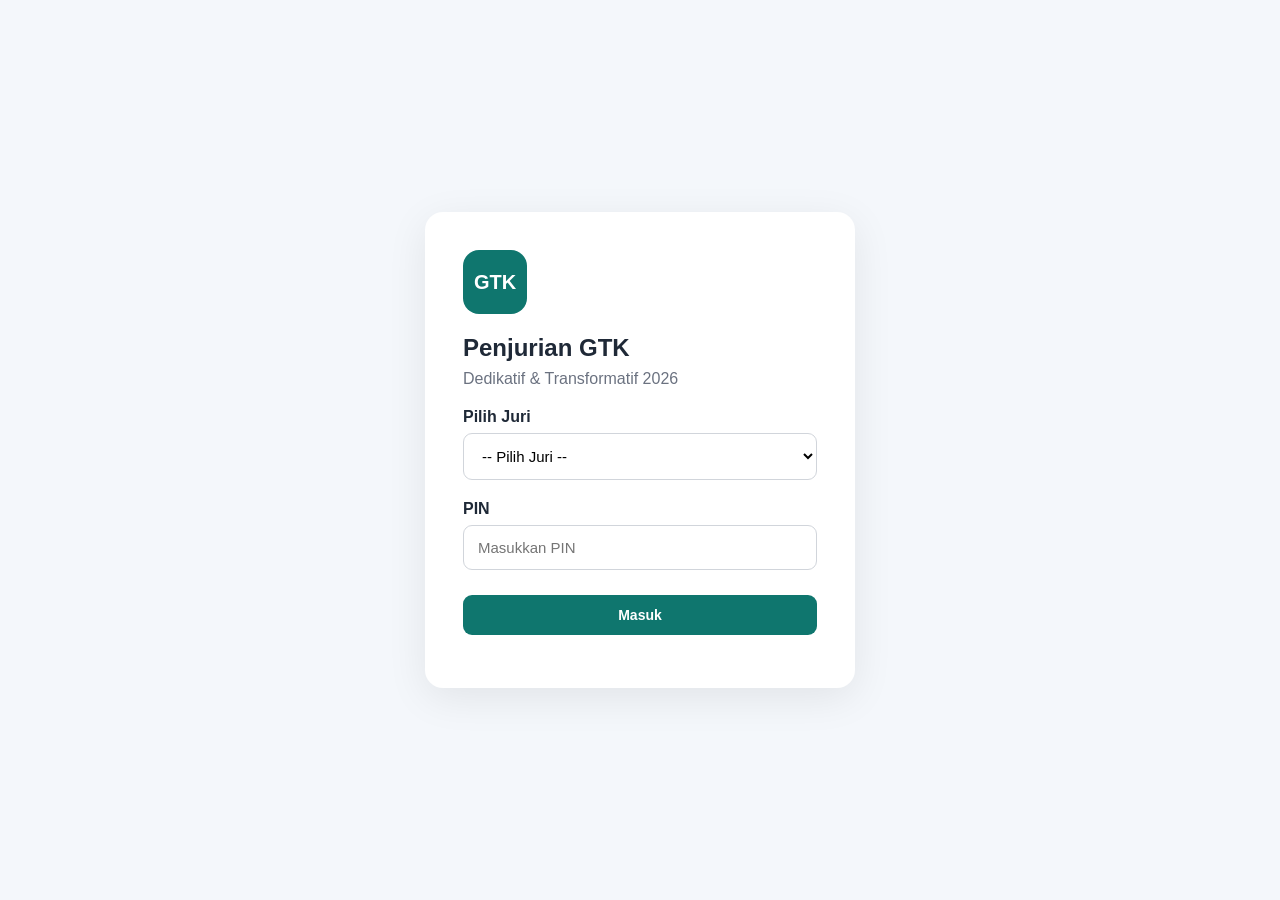
<file: index.html>
<!DOCTYPE html>
<html lang="id">
<head>
  <meta charset="UTF-8">

  <meta
    name="viewport"
    content="width=device-width, initial-scale=1.0"
  >

  <title>Penjurian GTK 2026</title>

  <link
    rel="stylesheet"
    href="style.css"
  >
</head>

<body>

  <!-- =========================================
       LOGIN
       ========================================= -->

  <section id="loginPage" class="page">

    <div class="login-card">

      <div class="logo">
        GTK
      </div>

      <h1>Penjurian GTK</h1>

      <p class="subtitle">
        Dedikatif & Transformatif 2026
      </p>

      <div class="form-group">

        <label for="juriSelect">
          Pilih Juri
        </label>

        <select id="juriSelect">

          <option value="">
            -- Pilih Juri --
          </option>

          <option value="Juri 1">
            Juri 1
          </option>

          <option value="Juri 2">
            Juri 2
          </option>

          <option value="Juri 3">
            Juri 3
          </option>

          <option value="Juri 4">
            Juri 4
          </option>

          <option value="Juri 5">
            Juri 5
          </option>

          <option value="Juri 6">
            Juri 6
          </option>

        </select>

      </div>


      <div class="form-group">

        <label for="pinInput">
          PIN
        </label>

        <input
          type="password"
          id="pinInput"
          placeholder="Masukkan PIN"
          inputmode="numeric"
        >

      </div>


      <button
        id="loginButton"
        class="btn btn-primary"
        onclick="login()"
      >
        Masuk
      </button>


      <div
        id="loginMessage"
        class="message"
      ></div>

    </div>

  </section>


  <!-- =========================================
       DASHBOARD
       ========================================= -->

  <section
    id="dashboardPage"
    class="page hidden"
  >

    <header class="topbar">

      <div>

        <h1>Penjurian GTK 2026</h1>

        <div
          id="juriInfo"
          class="juri-info"
        ></div>

      </div>


      <button
        class="btn btn-danger"
        onclick="logout()"
      >
        Keluar
      </button>

    </header>


    <main class="container">

      <!-- KATEGORI -->

      <div id="categoryPage">

        <h2>Pilih Kategori</h2>

        <div class="category-grid">

          <button
            class="category-card"
            onclick="openCategory('kepala')"
          >

            <span class="category-number">
              01
            </span>

            <strong>
              Kepala Sekolah Transformatif
            </strong>

            <small>
              12 peserta
            </small>

          </button>


          <button
            class="category-card"
            onclick="openCategory('guruTransformatif')"
          >

            <span class="category-number">
              02
            </span>

            <strong>
              Guru Transformatif
            </strong>

            <small>
              12 peserta
            </small>

          </button>


          <button
            class="category-card"
            onclick="openCategory('guruDedikatif')"
          >

            <span class="category-number">
              03
            </span>

            <strong>
              Guru Dedikatif
            </strong>

            <small>
              12 peserta
            </small>

          </button>

        </div>

      </div>


      <!-- PESERTA -->

      <div
        id="participantPage"
        class="hidden"
      >

        <div class="section-header">

          <button
            class="btn btn-secondary"
            onclick="backToCategories()"
          >
            ← Kembali
          </button>

          <div>

            <h2 id="categoryTitle"></h2>

            <p>
              Pilih peserta yang akan dinilai
            </p>

          </div>

        </div>


        <div
          id="participantList"
          class="participant-grid"
        ></div>

      </div>


      <!-- FORM PENILAIAN -->

      <div
        id="scoringPage"
        class="hidden"
      >

        <div class="section-header">

          <button
            class="btn btn-secondary"
            onclick="backToParticipants()"
          >
            ← Daftar Peserta
          </button>

          <div>

            <h2 id="participantName"></h2>

            <p id="participantCategory"></p>

          </div>

        </div>


        <div class="score-card">

          <div class="score-info">

            <div>
              <span>Juri</span>
              <strong id="scoreJuri"></strong>
            </div>

            <div>
              <span>Peserta</span>
              <strong id="scoreNo"></strong>
            </div>

          </div>


          <div id="scoreForm"></div>


          <div class="score-actions">

            <button
              class="btn btn-primary"
              onclick="saveScore()"
            >
              💾 Simpan Nilai
            </button>

            <button
              class="btn btn-warning"
              onclick="lockScore()"
            >
              🔒 Kunci Nilai
            </button>

          </div>


          <div
            id="scoreMessage"
            class="message"
          ></div>

        </div>

      </div>

    </main>

  </section>


  <!-- LOADING -->

  <div
    id="loading"
    class="loading hidden"
  >

    <div class="spinner"></div>

    <span>Memproses...</span>

  </div>


  <script src="app.js"></script>

</body>
</html>
</file>
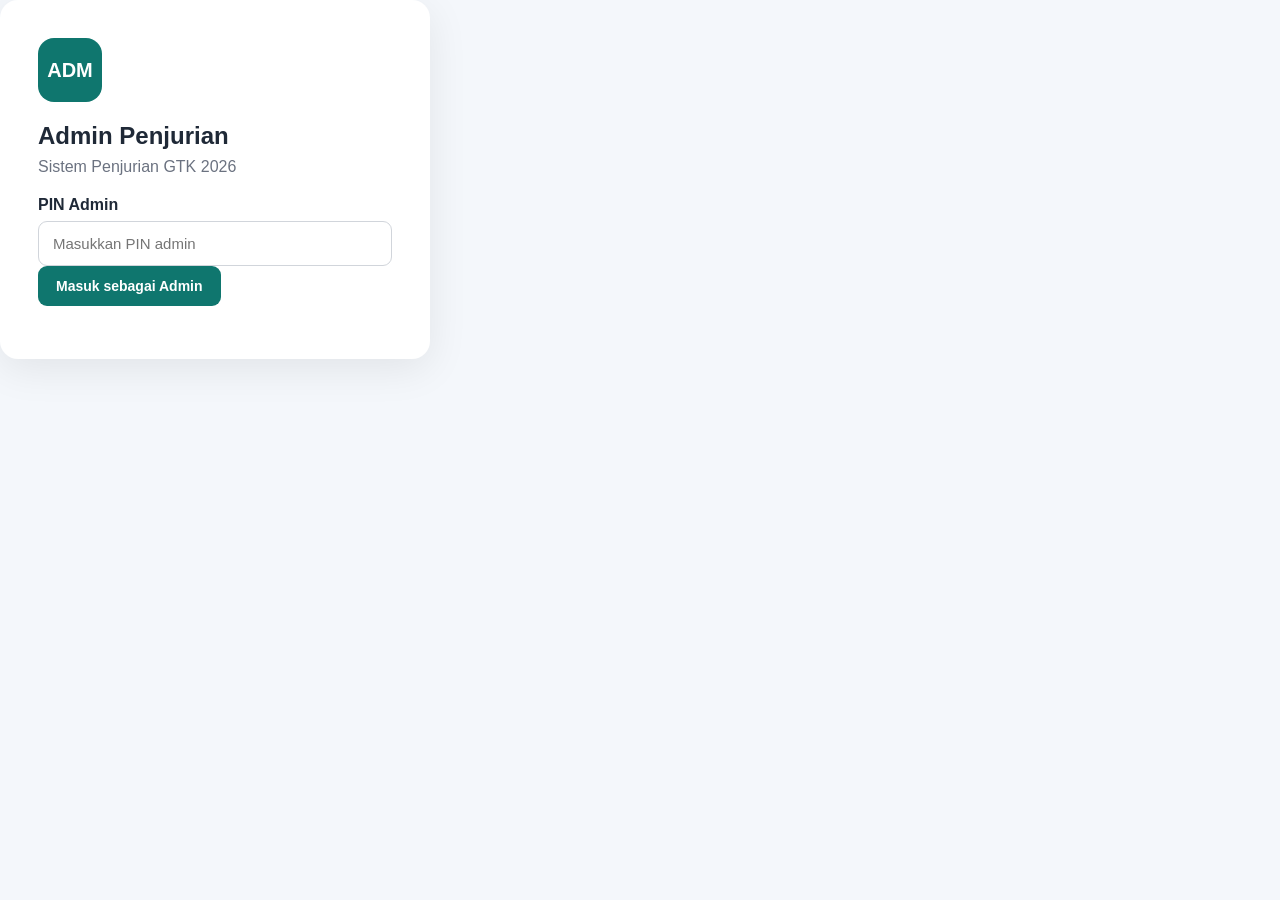
<file: admin.html>
<!DOCTYPE html>
<html lang="id">
<head>
  <meta charset="UTF-8">
  <meta name="viewport" content="width=device-width, initial-scale=1.0">

  <title>Admin - Penjurian GTK 2026</title>

  <link rel="stylesheet" href="style.css">
</head>

<body>

  <!-- LOGIN ADMIN -->

  <section id="adminLoginPage" class="page">

    <div class="login-card">

      <div class="logo">
        ADM
      </div>

      <h1>Admin Penjurian</h1>

      <p class="subtitle">
        Sistem Penjurian GTK 2026
      </p>

      <div class="form-group">

        <label for="adminPin">
          PIN Admin
        </label>

        <input
          type="password"
          id="adminPin"
          placeholder="Masukkan PIN admin"
          inputmode="numeric"
        >

      </div>

      <button
        class="btn btn-primary"
        onclick="adminLogin()"
      >
        Masuk sebagai Admin
      </button>

      <div
        id="adminLoginMessage"
        class="message"
      ></div>

    </div>

  </section>


  <!-- DASHBOARD ADMIN -->

  <section
    id="adminDashboard"
    class="page hidden"
  >

    <header class="topbar">

      <div>

        <h1>Dashboard Admin</h1>

        <div class="juri-info">
          Penjurian GTK Dedikatif & Transformatif 2026
        </div>

      </div>

      <button
        class="btn btn-danger"
        onclick="adminLogout()"
      >
        Keluar
      </button>

    </header>


    <main class="container">

      <!-- RINGKASAN -->

      <h2>Monitoring Penilaian</h2>

      <div
        id="summaryCards"
        class="category-grid"
      ></div>


      <!-- STATUS JURI -->

      <h2 style="margin-top:40px;">
        Status Penilaian Juri
      </h2>

      <div class="table-wrapper">

        <table id="juryStatusTable">

          <thead>

            <tr>

              <th>Juri</th>

              <th>
                Kepala Sekolah
              </th>

              <th>
                Guru Transformatif
              </th>

              <th>
                Guru Dedikatif
              </th>

            </tr>

          </thead>

          <tbody></tbody>

        </table>

      </div>


      <!-- REKAP -->

      <h2 style="margin-top:40px;">
        Rekap Nilai
      </h2>

      <div class="admin-controls">

        <select
          id="rekapCategory"
          onchange="loadRekapCategory()"
        >

          <option value="kepala">
            Kepala Sekolah Transformatif
          </option>

          <option value="guruTransformatif">
            Guru Transformatif
          </option>

          <option value="guruDedikatif">
            Guru Dedikatif
          </option>

        </select>

        <button
          class="btn btn-primary"
          onclick="loadRekap()"
        >
          ↻ Refresh
        </button>

      </div>


      <div class="table-wrapper">

        <table id="rekapTable">

          <thead>

            <tr>

              <th>No</th>
              <th>Nama Peserta</th>
              <th>Juri 1</th>
              <th>Juri 2</th>
              <th>Juri 3</th>
              <th>Juri 4</th>
              <th>Juri 5</th>
              <th>Juri 6</th>
              <th>Rata-rata</th>
              <th>Peringkat</th>

            </tr>

          </thead>

          <tbody></tbody>

        </table>

      </div>


      <!-- HASIL JUARA -->

      <h2 style="margin-top:40px;">
        Hasil Juara
      </h2>

      <div
        id="winnerContainer"
        class="winner-grid"
      ></div>

    </main>

  </section>


  <div
    id="loading"
    class="loading hidden"
  >

    <div class="spinner"></div>

    <span>Memproses...</span>

  </div>


  <script src="admin.js"></script>

</body>
</html>
</file>
<file: style.css>
* {
  box-sizing: border-box;
}

body {
  margin: 0;
  font-family:
    Arial,
    Helvetica,
    sans-serif;

  background: #f4f7fb;
  color: #1f2937;
}

.hidden {
  display: none !important;
}


/* =========================================
   LOGIN
   ========================================= */

.page {
  min-height: 100vh;
}

#loginPage {
  display: flex;
  justify-content: center;
  align-items: center;
  padding: 24px;
}

.login-card {
  width: 100%;
  max-width: 430px;

  background: white;

  padding: 38px;

  border-radius: 18px;

  box-shadow:
    0 10px 40px
    rgba(0, 0, 0, 0.08);
}

.logo {
  width: 64px;
  height: 64px;

  display: flex;
  align-items: center;
  justify-content: center;

  margin-bottom: 20px;

  border-radius: 16px;

  background: #0f766e;
  color: white;

  font-size: 20px;
  font-weight: 700;
}

.login-card h1 {
  margin: 0 0 8px;
}

.subtitle {
  margin-top: 0;
  color: #6b7280;
}


/* =========================================
   FORM
   ========================================= */

.form-group {
  margin-top: 20px;
}

.form-group label {
  display: block;

  margin-bottom: 7px;

  font-weight: 600;
}

select,
input {
  width: 100%;

  padding: 13px 14px;

  border: 1px solid #d1d5db;

  border-radius: 9px;

  font-size: 15px;

  background: white;
}

select:focus,
input:focus {
  outline: none;

  border-color: #0f766e;

  box-shadow:
    0 0 0 3px
    rgba(15, 118, 110, 0.12);
}


/* =========================================
   BUTTON
   ========================================= */

.btn {
  border: 0;

  border-radius: 9px;

  padding: 12px 18px;

  font-size: 14px;

  font-weight: 600;

  cursor: pointer;
}

.btn-primary {
  background: #0f766e;
  color: white;
}

.btn-primary:hover {
  background: #115e59;
}

.btn-secondary {
  background: #e5e7eb;
  color: #374151;
}

.btn-danger {
  background: #dc2626;
  color: white;
}

.btn-warning {
  background: #d97706;
  color: white;
}

#loginButton {
  width: 100%;
  margin-top: 25px;
}


/* =========================================
   MESSAGE
   ========================================= */

.message {
  margin-top: 15px;

  font-size: 14px;
}

.message.error {
  color: #dc2626;
}

.message.success {
  color: #15803d;
}


/* =========================================
   TOPBAR
   ========================================= */

.topbar {
  min-height: 76px;

  display: flex;

  justify-content: space-between;
  align-items: center;

  padding: 15px 30px;

  background: white;

  border-bottom: 1px solid #e5e7eb;
}

.topbar h1 {
  margin: 0;

  font-size: 20px;
}

.juri-info {
  margin-top: 5px;

  color: #0f766e;

  font-size: 14px;

  font-weight: 600;
}


/* =========================================
   CONTAINER
   ========================================= */

.container {
  max-width: 1100px;

  margin: auto;

  padding: 30px;
}

.container h2 {
  margin-top: 0;
}


/* =========================================
   CATEGORY
   ========================================= */

.category-grid {
  display: grid;

  grid-template-columns:
    repeat(3, 1fr);

  gap: 20px;

  margin-top: 25px;
}

.category-card {
  text-align: left;

  border: 1px solid #e5e7eb;

  border-radius: 15px;

  background: white;

  padding: 25px;

  cursor: pointer;

  transition:
    transform 0.15s,
    box-shadow 0.15s;
}

.category-card:hover {
  transform: translateY(-3px);

  box-shadow:
    0 10px 25px
    rgba(0, 0, 0, 0.08);
}

.category-number {
  display: block;

  color: #0f766e;

  font-size: 13px;

  font-weight: 700;

  margin-bottom: 12px;
}

.category-card strong {
  display: block;

  font-size: 17px;

  line-height: 1.4;
}

.category-card small {
  display: block;

  margin-top: 12px;

  color: #6b7280;
}


/* =========================================
   SECTION HEADER
   ========================================= */

.section-header {
  display: flex;

  align-items: center;

  gap: 20px;

  margin-bottom: 25px;
}

.section-header h2 {
  margin-bottom: 5px;
}

.section-header p {
  margin: 0;

  color: #6b7280;
}


/* =========================================
   PARTICIPANT
   ========================================= */

.participant-grid {
  display: grid;

  grid-template-columns:
    repeat(3, 1fr);

  gap: 15px;
}

.participant-card {
  background: white;

  border: 1px solid #e5e7eb;

  border-radius: 12px;

  padding: 18px;

  cursor: pointer;
}

.participant-card:hover {
  border-color: #0f766e;

  box-shadow:
    0 5px 15px
    rgba(0, 0, 0, 0.06);
}

.participant-number {
  display: inline-flex;

  width: 30px;
  height: 30px;

  align-items: center;
  justify-content: center;

  margin-bottom: 10px;

  border-radius: 50%;

  background: #ecfdf5;

  color: #047857;

  font-weight: 700;

  font-size: 13px;
}

.participant-name {
  font-weight: 600;

  line-height: 1.4;
}

.participant-status {
  margin-top: 10px;

  font-size: 12px;

  color: #6b7280;
}


/* =========================================
   SCORE CARD
   ========================================= */

.score-card {
  max-width: 800px;

  margin: auto;

  background: white;

  border-radius: 16px;

  padding: 25px;

  box-shadow:
    0 5px 25px
    rgba(0, 0, 0, 0.06);
}

.score-info {
  display: flex;

  gap: 40px;

  padding-bottom: 20px;

  margin-bottom: 20px;

  border-bottom: 1px solid #e5e7eb;
}

.score-info span {
  display: block;

  color: #6b7280;

  font-size: 12px;

  margin-bottom: 5px;
}

.score-info strong {
  font-size: 15px;
}


/* =========================================
   SCORE ITEM
   ========================================= */

.score-item {
  padding: 18px 0;

  border-bottom: 1px solid #eef0f2;
}

.score-item:last-child {
  border-bottom: 0;
}

.score-item-header {
  display: flex;

  justify-content: space-between;

  gap: 20px;

  margin-bottom: 12px;
}

.score-item-title {
  font-weight: 700;
}

.score-item-weight {
  color: #0f766e;

  font-size: 13px;

  font-weight: 600;
}

.score-buttons {
  display: grid;

  grid-template-columns:
    repeat(4, 1fr);

  gap: 8px;
}

.score-button {
  padding: 12px;

  border: 1px solid #d1d5db;

  border-radius: 8px;

  background: white;

  cursor: pointer;

  font-weight: 700;
}

.score-button:hover {
  border-color: #0f766e;
}

.score-button.selected {
  background: #0f766e;

  color: white;

  border-color: #0f766e;
}


/* =========================================
   ACTION
   ========================================= */

.score-actions {
  display: flex;

  gap: 10px;

  margin-top: 25px;
}


/* =========================================
   LOADING
   ========================================= */

.loading {
  position: fixed;

  inset: 0;

  display: flex;

  flex-direction: column;

  justify-content: center;

  align-items: center;

  gap: 12px;

  background:
    rgba(255, 255, 255, 0.8);

  z-index: 1000;
}

.spinner {
  width: 38px;
  height: 38px;

  border: 4px solid #e5e7eb;

  border-top-color: #0f766e;

  border-radius: 50%;

  animation:
    spin 0.8s linear infinite;
}

@keyframes spin {
  to {
    transform: rotate(360deg);
  }
}


/* =========================================
   RESPONSIVE
   ========================================= */

@media (max-width: 800px) {

  .category-grid,
  .participant-grid {
    grid-template-columns:
      1fr;
  }

  .topbar {
    padding: 15px;
  }

  .container {
    padding: 20px 15px;
  }

  .section-header {
    align-items: flex-start;

    flex-direction: column;
  }

  .score-info {
    gap: 20px;

    flex-wrap: wrap;
  }
/* =========================================
   ADMIN
   ========================================= */

.table-wrapper {
  width: 100%;

  overflow-x: auto;

  background: white;

  border-radius: 12px;

  border: 1px solid #e5e7eb;
}

table {
  width: 100%;

  border-collapse: collapse;

  min-width: 850px;
}

th,
td {
  padding: 13px 12px;

  border-bottom: 1px solid #e5e7eb;

  text-align: left;

  font-size: 13px;
}

th {
  background: #f8fafc;

  font-weight: 700;

  white-space: nowrap;
}

tr:last-child td {
  border-bottom: 0;
}

.admin-controls {
  display: flex;

  gap: 10px;

  margin: 20px 0;
}

.admin-controls select {
  max-width: 350px;
}


/* =========================================
   PROGRESS
   ========================================= */

.progress-bar {
  width: 100%;

  min-width: 100px;

  height: 8px;

  margin: 6px 0;

  border-radius: 20px;

  background: #e5e7eb;

  overflow: hidden;
}

.progress-fill {
  height: 100%;

  background: #0f766e;

  border-radius: 20px;
}


/* =========================================
   WINNER
   ========================================= */

.winner-grid {
  display: grid;

  grid-template-columns:
    repeat(3, 1fr);

  gap: 20px;

  margin-bottom: 50px;
}

.winner-section {
  background: white;

  border: 1px solid #e5e7eb;

  border-radius: 14px;

  overflow: hidden;
}

.winner-section h3 {
  margin: 0;

  padding: 18px;

  background: #f8fafc;

  font-size: 15px;

  line-height: 1.4;
}

.winner-row {
  display: grid;

  grid-template-columns:
    55px 1fr 75px;

  align-items: center;

  gap: 10px;

  padding: 14px;

  border-top: 1px solid #eef0f2;
}

.winner-rank {
  font-weight: 700;
}

.winner-name {
  font-size: 13px;

  line-height: 1.4;
}

.winner-score {
  text-align: right;

  font-weight: 700;

  color: #0f766e;
}


@media (max-width: 900px) {

  .winner-grid {
    grid-template-columns: 1fr;
  }

  .admin-controls {
    flex-direction: column;
  }

  .admin-controls select {
    max-width: none;
  }
/* =========================================
   ADMIN SUMMARY CARD
   ========================================= */

.admin-summary-card {

  background: white;

  border: 1px solid #e5e7eb;

  border-radius: 16px;

  padding: 22px;

  box-shadow:
    0 4px 15px
    rgba(0, 0, 0, 0.04);

}


.summary-title {

  font-size: 14px;

  font-weight: 700;

  line-height: 1.4;

  min-height: 40px;

}


.summary-number {

  margin-top: 12px;

  font-size: 32px;

  font-weight: 800;

  color: #0f766e;

}


.summary-number span {

  font-size: 17px;

  font-weight: 500;

  color: #6b7280;

}


.summary-label {

  margin-top: 3px;

  color: #6b7280;

  font-size: 13px;

}


.summary-progress {

  height: 9px;

  margin-top: 18px;

  background: #e5e7eb;

  border-radius: 20px;

  overflow: hidden;

}


.summary-progress-fill {

  height: 100%;

  background: #0f766e;

  border-radius: 20px;

  transition:
    width 0.4s ease;

}


.summary-footer {

  display: flex;

  justify-content: space-between;

  margin-top: 10px;

  font-size: 12px;

  color: #6b7280;

}
}
}
</file>
